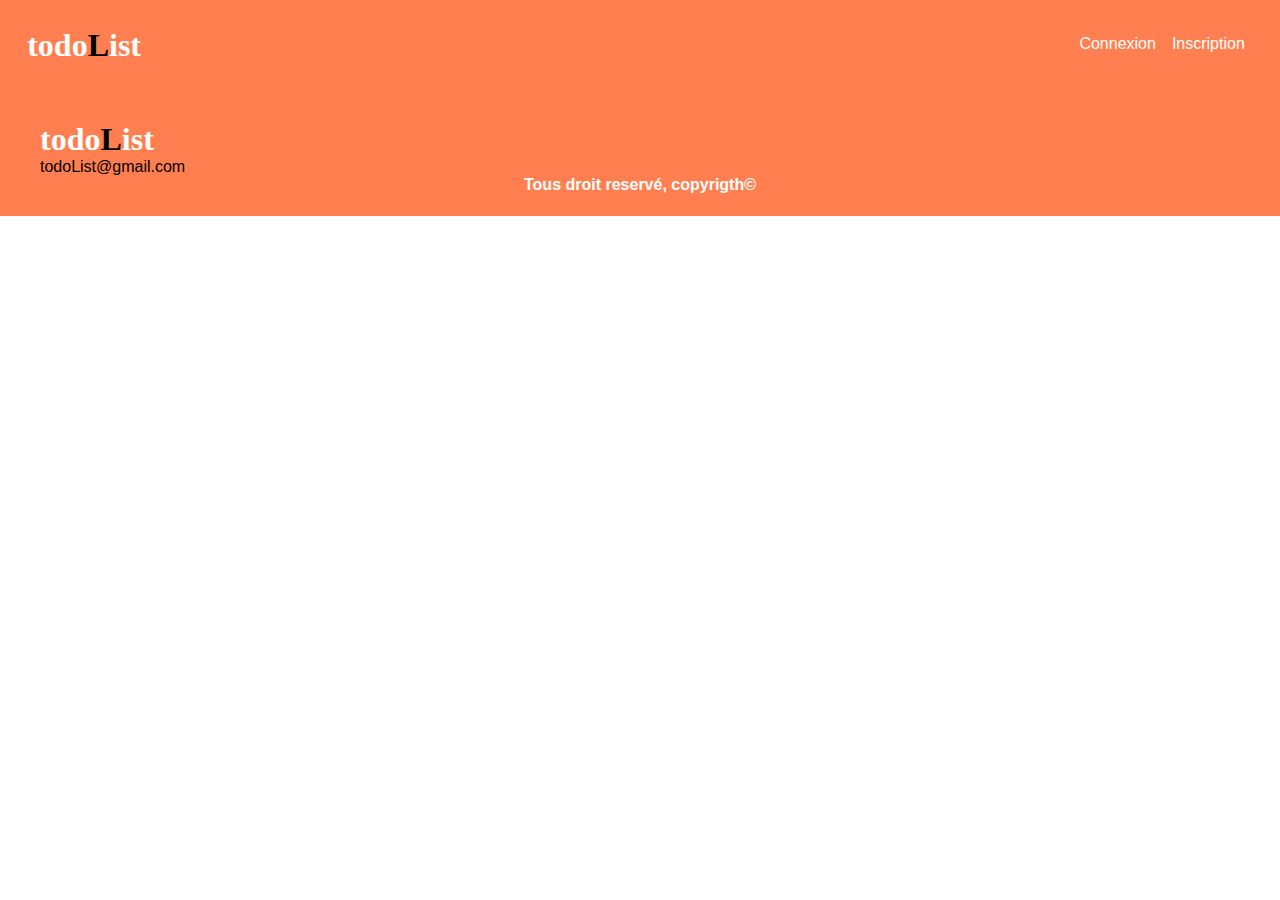
<file: index.html>
<!DOCTYPE html>
<html lang="en">
<head>
    <meta charset="UTF-8">
    <meta name="viewport" content="width=device-width, initial-scale=1.0">
    <title>Document</title>
    <link rel="stylesheet" href="css/style.css">
</head>
<body>
    <div class="container">
        <header>
            <nav>
                <h1>todo<span>L</span>ist</h1>
                <div>
                    <ul>
                        <a href="pages/connex.html"><li>Connexion</li></a>
                        <a href="pages/inscrpt.html"><li>Inscription</li></a>

                    </ul>
                </div>
            </nav>
        </header>
                <footer>
            <h1>todo<span>L</span>ist</h1>
            <a href=""><p>todoList@gmail.com</p></a>
            <h6>Tous droit reservé, copyrigth©</h6>
        </footer>
    </div>
</body>
</html>
</file>
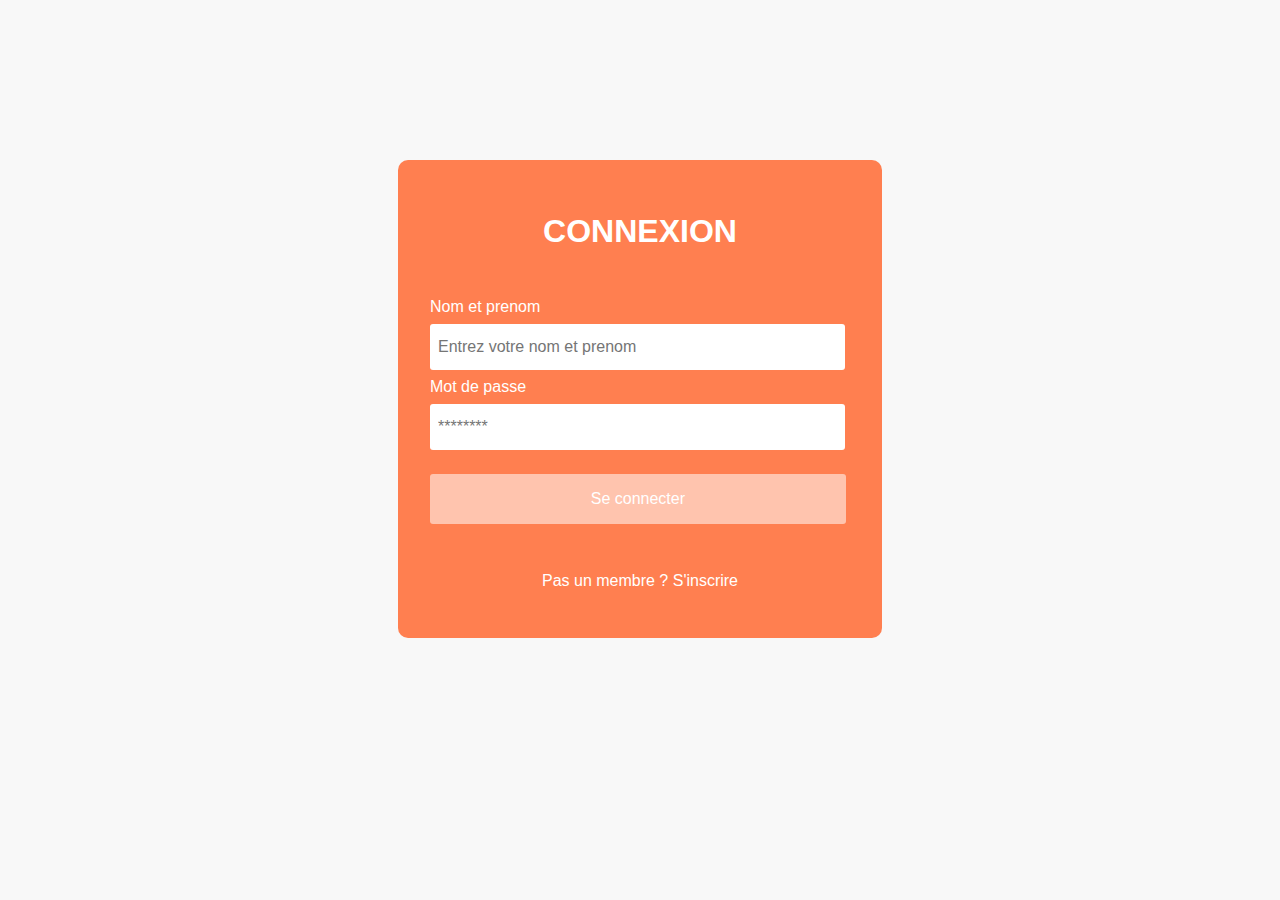
<file: pages/connex.html>
<!DOCTYPE html>
<html lang="en">
<head>
    <meta charset="UTF-8">
    <meta name="viewport" content="width=device-width, initial-scale=1.0">
    <title>Document</title>
    <link rel="stylesheet" href="../css/connex.css">
</head>
<body>
    <div class="container">
        <h1>CONNEXION</h1>
        <form action="">
            <label for="">Nom et prenom</label>
            <input type="text" placeholder="Entrez votre nom et prenom" id="username">
            <label for="">Mot de passe</label>
            <input type="password" placeholder="********" id="password">
            <div class="formBtn">
                <button><a href="../pages/todoList.html">Se connecter</a></button>
            </div>
            <a href="../pages/inscrpt.html" class="ap"><p>Pas un membre ? S'inscrire</p></a>
        </form>
    </div>

</body>
</html>
</file>
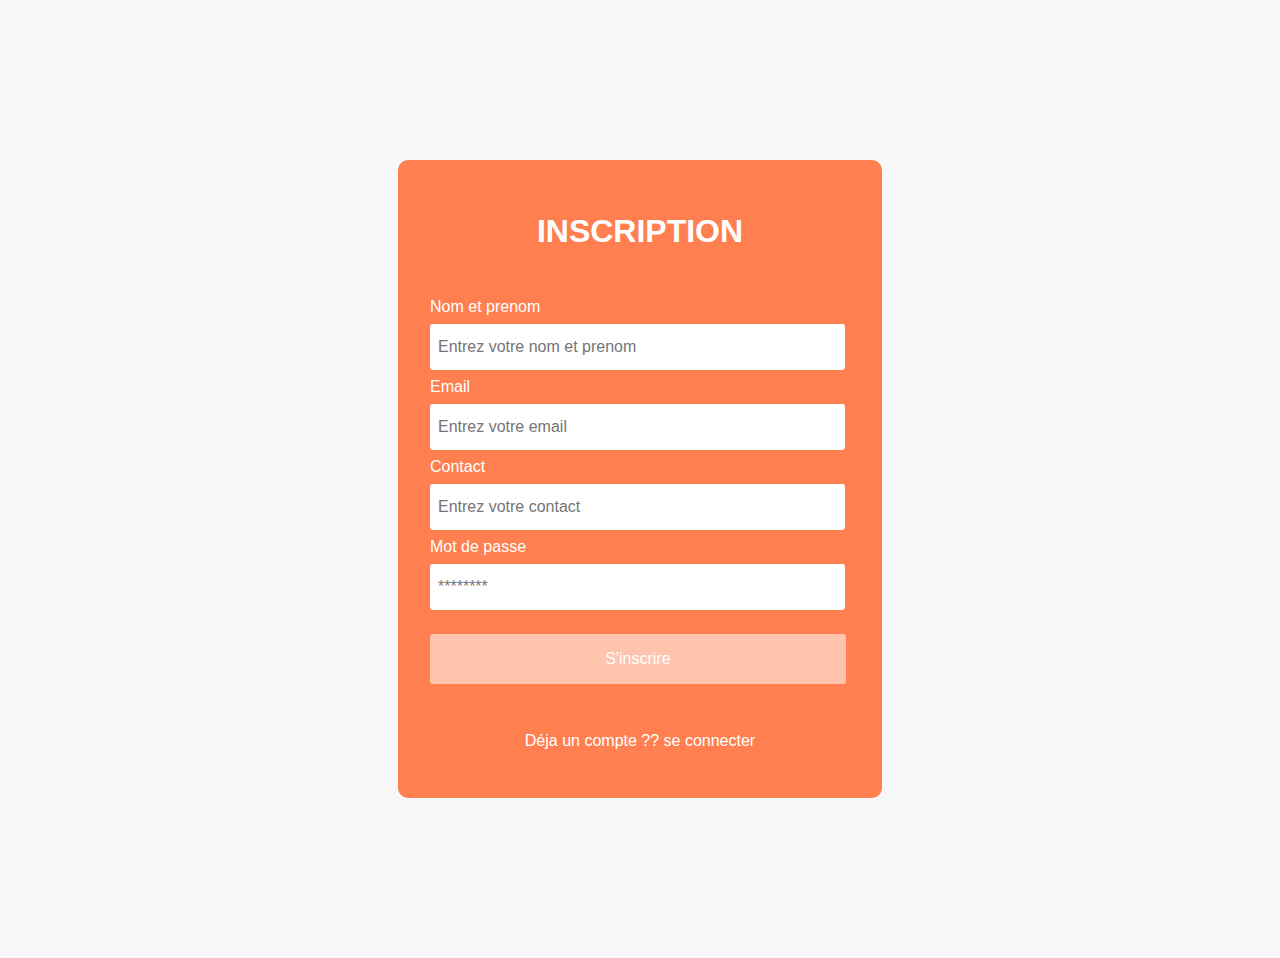
<file: pages/inscrpt.html>
<!DOCTYPE html>
<html lang="en">
<head>
    <meta charset="UTF-8">
    <meta name="viewport" content="width=device-width, initial-scale=1.0">
    <title>Document</title>
    <link rel="stylesheet" href="../css/inscript.css">
</head>
<body>
    <div class="container">
        <h1>INSCRIPTION</h1>
        <form action="">
            <label for="">Nom et prenom</label>
            <input type="text" placeholder="Entrez votre nom et prenom" id="username" required>
            <label for="">Email</label>
            <input type="email" placeholder="Entrez votre email" id="email" required>
            <label for="">Contact</label>
            <input type="number" placeholder="Entrez votre contact" id="contact" required>
            <label for="">Mot de passe</label>
            <input type="password" placeholder="********" id="password" required>
            <div class="formBtn">
                <button id="submit">S'inscrire</button>
            </div>
            <a href="../pages/connex.html"><p>Déja un compte ?? se connecter</p></a>
        </form>
    </div>

    <script src="../js/inscrire.js"></script>
</body>
</html>
</file>
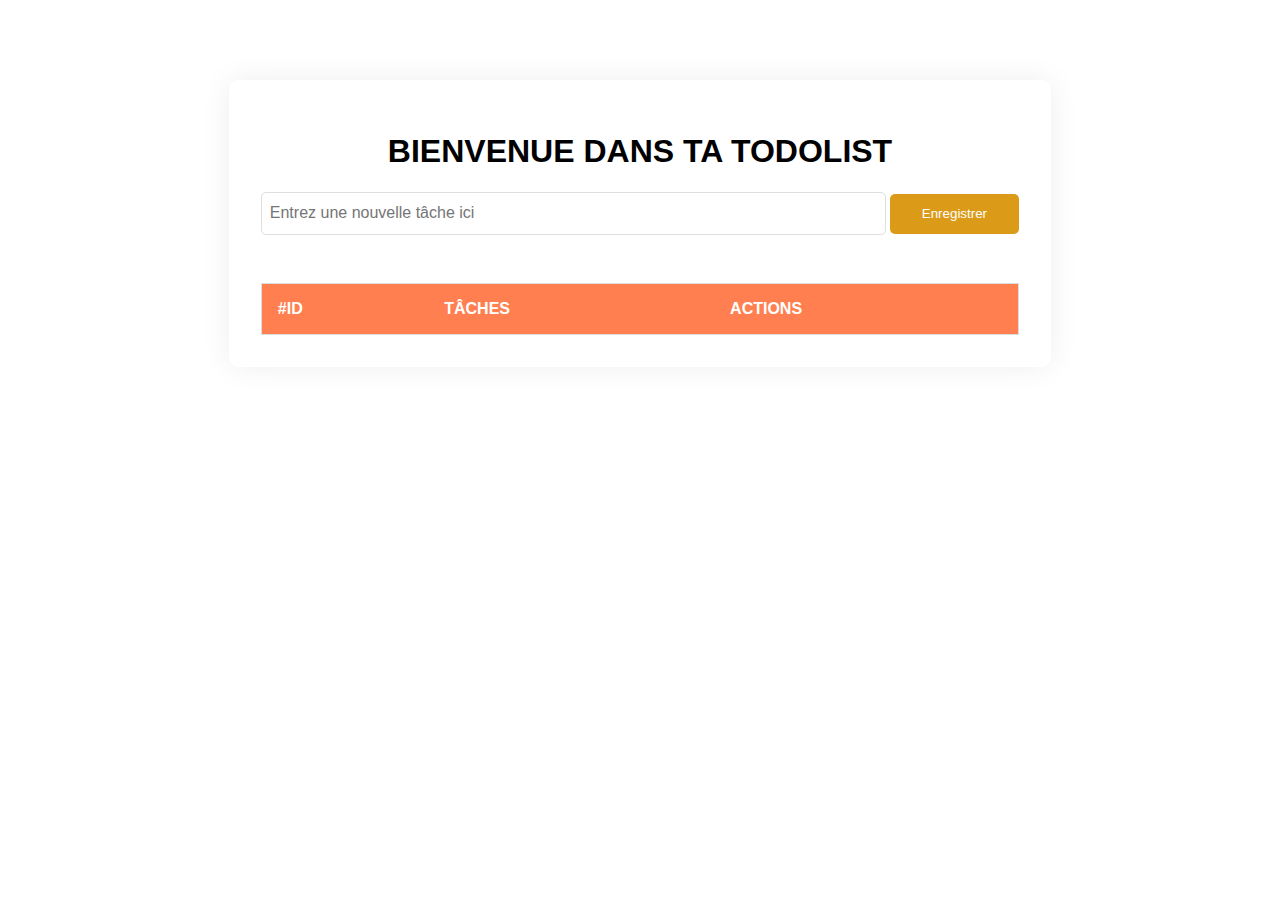
<file: pages/todoList.html>
<!DOCTYPE html>
<html lang="en">
<head>
    <meta charset="UTF-8">
    <meta name="viewport" content="width=device-width, initial-scale=1.0">
    <title>Document</title>
    <link rel="stylesheet" href="../css/todoList.css">
    <link rel="preconnect" href="https://fonts.googleapis.com">
    <link rel="preconnect" href="https://fonts.gstatic.com" crossorigin>
</head>
<body>
    
    <div class="container">
        <h1>BIENVENUE <span ></span> DANS TA TODOLIST</h1>
        <form action="#!">
            <input type="text" id="tache" placeholder="Entrez une nouvelle tâche ici "> <input type="button" value="Enregistrer">
        </form>

        <table>
            <thead>
              <tr>
                <th>#ID</th>
                <th>TÂCHES</th>
                <th>ACTIONS</th>
              </tr>
            </thead>
            <tbody>

            </tbody>
          </table>
    </div>
    <script src="../js/todoList.js"></script>
    <script src="connex.html"></script>
</body>
</html>
</file>
<file: css/style.css>
*{
    margin: 0px;
    padding: 0px;
    box-sizing: border-box;
}
body{
    font-family: Arial, Helvetica, sans-serif;
}

header{
    height: 9vh;
    background-color: coral;
    width: 100%;
    padding: 1.7rem;
}
header nav{
    display: flex;
    justify-content: space-between;
}
header span{
    color: #000;
}
header h1{
    font-family: cursive;
    color: #FFF;
}
header nav div ul{
    display: flex;
}
ul a{
    list-style: none;
    margin: 0.5rem;
    text-decoration: none;
    color: #FFF;
}
ul li:hover{
    color: #e7dfdf;
}
.menu{
    height: 73vh;
    width: 80%;
    margin: 1rem auto;
    display: flex;
    justify-content: space-between;
}
.menu img{
    width: 100%;
    height: 100%;
}
.menu div{
    padding: 1rem;
    height: 55vh;
    width: 50%;
    margin: 1rem;
}
.menu h3{
    text-align: left;
    font-weight: 100;
    font-size: 2rem;
    margin-top: 6rem;
}
.menu button{
    height: 5vh;
    width: 16vw;
    margin: 4rem 0 0;
    border: 1px solid coral;
    border-radius: 25px;
    background-color: #FFF;
    color: #9A616D;
}
.menu button:hover{
    background-color: #e7dfdf;
}
footer{
    height: 15vh;
    width: 100%;
    padding: 2.5rem;
    background-color: coral;
}
footer span{
    color: #000;
}
footer h1{
    font-family: cursive;
    color: #FFF;
}
footer h6{
    text-align: center;
    color: #FFF;
    font-size: 1rem;
}
footer a{
    color: #000;
    text-decoration: none;
  }
</file>
<file: css/connex.css>
.container{
    width: 420px;
    padding: 2rem;
    margin: 10rem auto;
    background-color: coral;
    border-radius: 10px;
    color: #FFF;
    font-family: Arial, Helvetica, sans-serif;
    
}
body{
    background-color: #f8f8f8;
}
.container h1{
    text-align: center;
}
form{
    margin-top: 3rem;
}
form input{
    width: 95%;
    margin: 0.5rem 0;
    padding: .5rem;
    height: 30px;
    border-radius: 3px;
    font-size: 1rem;
    border: none;
}
 button{
    height: 50px;
    width: 99%;
    margin: 1rem auto 2rem;
    border-radius: 3px;
    border: none;
    background-color: #ffffff8a;
    color: #FFF;
    font-size: 1rem;
}
form .ap{
    text-align: center;
    text-decoration: none;
    color: #FFF;
}
form .ap:hover{
    color: #ffffff8a;
}
form button a{
    text-align: center;
    text-decoration: none;
    color: #FFF;
}
</file>
<file: css/inscript.css>
.container{
    width: 420px;
    padding: 2rem;
    margin: 10rem auto;
    background-color: coral;
    border-radius: 10px;
    color: #FFF;
    font-family: Arial, Helvetica, sans-serif;
    
}
body{
    background-color: #f8f8f8;
}
.container h1{
    text-align: center;
}
form{
    margin-top: 3rem;
}
form input{
    width: 95%;
    margin: 0.5rem 0;
    padding: .5rem;
    height: 30px;
    border-radius: 3px;
    font-size: 1rem;
    border: none;
}
 button{
    height: 50px;
    width: 99%;
    margin: 1rem auto 2rem;
    border-radius: 3px;
    border: none;
    background-color: #ffffff8a;
    color: #FFF;
    font-size: 1rem;
}
form a{
    text-align: center;
    text-decoration: none;
    color: #FFF;
}
form a:hover{
    color: #ffffff8a;
}
</file>
<file: css/todoList.css>
.container{
  width: 60%;
  margin: 5rem auto;
  box-shadow: 0 0 30px rgb(238, 238, 238);
  border-radius: 10px;
  font-family: 'Black Ops One', cursive;
  font-family: 'Josefin Sans', sans-serif;
  font-family: 'Lobster', cursive;
  font-family: 'Pacifico', cursive;
  font-family: 'Qwitcher Grypen', cursive;
  font-family: 'Rubik', sans-serif;
  font-family: 'Signika Negative', sans-serif;
  font-family: 'Space Grotesk', sans-serif;
  padding: 2rem;
}
.container h1{
  text-align: center;
}
input[type=text]{
  outline: none;
  width: 80%;
  padding: 0.5rem;
  border-radius: 5px;
  font-size: 1rem;
  border: 1px solid #DEDEDE;
  height: 25px;
}
input[type=text]:focus{
  border: 1px solid #DB9B19;
}
input[type=button]{
  height: 40px;
  border-radius: 5px;
  width: 17%;
  background-color: #DB9B19;
  color: #FFF;
  border: none;
}
table {
  border-spacing: 0;
  width: 100%;
  border: 1px solid #ddd;
  margin-top: 3rem;
}

th, td {
  text-align: left;
  padding: 16px;
}

thead {
  background-color: coral;
  color: white;
}
tr:nth-child(even) {
  background-color: #f2f2f2
}
.edite{
  outline: none;
  background-color: skyblue;
  color: rgb(255, 255, 255);
  border-radius: 5px;
  padding: 5px 10px;
  font-weight: bolder;
  cursor: pointer;
}

.delete{
  outline: none;
  background-color: rgb(242, 9, 75);
  color: rgb(255, 255, 255);
  padding: 5px 10px;
  font-weight: bolder;
  cursor: pointer;
  border-radius: 5px;
}
</file>
